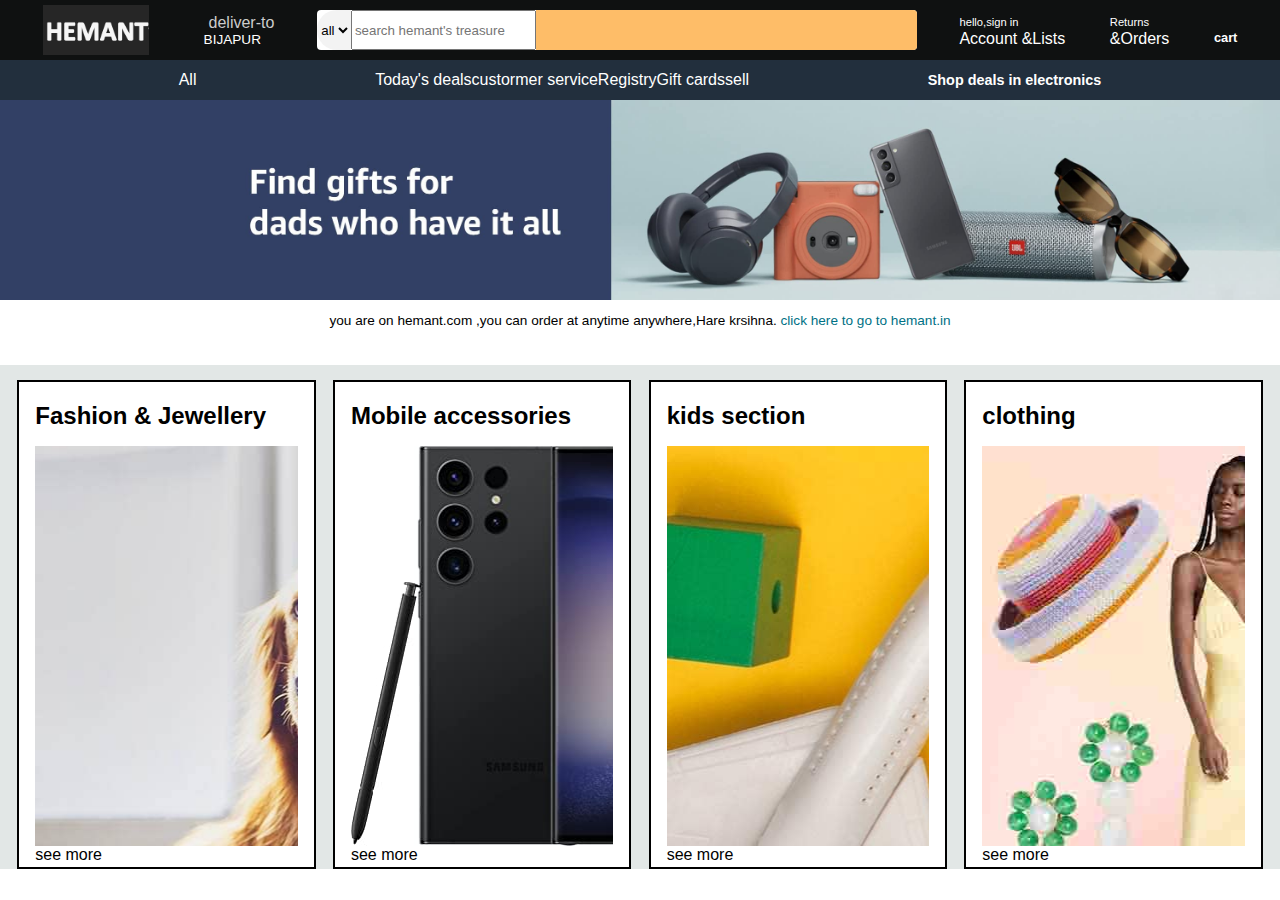
<file: amazon.html>
<!DOCTYPE html>
<html lang="en">
<head>
    <meta charset="UTF-8">
    <meta name="viewport" content="width=device-width, initial-scale=1.0">
    <title>Amazon</title>
    <link rel="stylesheet" href="https://cdnjs.cloudflare.com/ajax/libs/font-awesome/6.5.2/css/all.min.css" integrity="sha512-SnH5WK+bZxgPHs44uWIX+LLJAJ9/2PkPKZ5QiAj6Ta86w+fsb2TkcmfRyVX3pBnMFcV7oQPJkl9QevSCWr3W6A==" crossorigin="anonymous" referrerpolicy="no-referrer" />
    <link rel="stylesheet" href="style.css">
</head>
<body>
    <header>
        <div class="navbar">
            <div class="nav-logo border">
                <div class="logo"></div>
            </div>
            <div class="nav-addresses border">
                <p class="add-first" >deliver-to</p>
                <div class="add-icon">
                    <i class="fa-solid fa-location-dot"></i>
                    <p class="add-sec" >BIJAPUR</p>
                </div>
        
            </div>
            <div class="nav-search">
                <select class="search-select">
                    <option>all</option>
                </select>
                <input placeholder="search hemant's treasure" class="search">
                <div class="search-icon">
                    <i class="fa-solid fa-magnifying-glass"></i>
                </div>
            </div>
        <div class="nav-signin border">
            <p><span>hello,sign in</span></p>
            <p class = "nav-second" ></p>Account &Lists </p>
        </div>
    
    <div class="nav-signin border">
        <p><span>Returns</span></p>
        <p class = "nav-second" ></p>&Orders </p>
    </div>
    <div class="nav-cart border">
        <i class="fa-solid fa-cart-shopping"></i>
        cart
    </div>
    </div>
    


        <div class="panel">
            <div class="panel-all">
                <i class="fa-solid fa-bars"></i>
                All
            </div>
            <div class="panel ops">
                <P>Today's deals</P>
                <P>custormer service</P> 
                <P>Registry</P> 
                <P>Gift cards</P> 
                <P>sell</P> 

                

            </div>
            <div class="panel-deals">
                Shop deals in electronics
            </div>
    </div>
    </header>

    <div class="hero-section"></div>
    <div class="hero-message">
        <p>you are on hemant.com ,you can order at anytime anywhere,Hare krsihna. <a>click here to go to hemant.in</a></p>
    </div>

    <div class="shop-section">
        <div class="box1 box">
            <div class="box-content">
                <h2>Fashion & Jewellery </h2>
                <div class="box-image" style="background: url('box6_image.jpg');"></div>
                <p>see more</p>
            </div>
     </div>
        <div class="box2 box">
            <div class="box-content">
                <h2>Mobile accessories</h2>
                <div class="box-image" style="background: url('box4_image.jpg');"></div>
                <p>see more</p>
            </div>
        </div>
        <div class="box3 box">
            <div class="box-content">
                <h2>kids section</h2>
                <div class="box-image" style="background: url('box7_image.jpg');"></div>
                <p>see more</p>
            </div>
        </div>
        <div class="box4 box">
            <div class="box-content">
                <h2>clothing</h2>
                <div class="box-image" style="background: url('box8_image.jpg');"></div>
                <p>see more</p>
            </div>
        </div>
        
      </div>
    
</body>
</html>
</file>
<file: style.css>
*{
    margin: 0;
    font-family: Arial;
    border:border-box;
}

.navbar{
    height:60px;
    background-color: #0f1111;
    color:white;
    display:flex;
    align-items: center;
    justify-content: space-evenly;

}

.nav-logo{
    height:50px;
    width:106.5px;

}

.logo{
     background-image: url("KING.jpg");
     background-size: cover;
     height:50px;
     width:100%;

}

.border{
    border:2px solid transparent;
}

.border:hover{
    border: 1.5px solid white;
}

.add-first{
    color:#cccccc;
    font-size: 1rem;
    margin-left: 15px;


}
.add-sec{
    font-size: 0.85rem;
    margin-left: 10px;

}
.add-icon{
    display:flex;
    align-items: center;
}


/**box3**/
.nav-search{
    display: flex;
    justify-content: space-evenly;
    background-color: white;
    width: 600px;
    height:40px;
    border-radius: 4px;
}

.search-select{
    background-color: #f3f3f3;
    width:40px;
    text-align: center;
    border-top-left-radius: 400px;
    border-bottom-left-radius: 400px;
    border:none;
}
.search-input{
    width:50px;
    font: 1rem;
    border:none;

}
.search-icon{
    width:450px;
    display: flex;
    justify-content: center;
    align-items: center;
    font-size: 1.2rem;
    background-color: #febd68;
    border-top-right-radius: 4px;
    border-bottom-right-radius: 4px;
    color:#0f1111;

}
.nav-search:hover{
    border: 2px solid orange;

}
/**box 4**/
span{
    font-size: 0.7rem;

}

.nav-second{
    font-size: 0.7rem;
    font-weight: 700;
}
.nav-cart i{
    font-size: 35px;
}
.nav-cart{
    font-size: 0.8rem;
    font-weight: 700;
}

/***panel*/
.panel{
    height:40px;
    background-color: #222f3d;
    display: flex;
    color:white;
    align-items: center;
    justify-content: space-evenly;

}

.panel ops p {
    display:inline;
    margin-bottom: 20px;
}

.panel-ops {
    width:70%;
    font-size: 0.85rem;
}
.panel-deals {
    font-size: 0.9rem;
    font-weight: 700;
}


/*** hero section***/
.hero-section{
    background-image: url("hero_image.jpg");
    background-size: cover;
    height: 200px;
    display: flex;
    justify-content: center;
    align-items: flex-end;
}

.hero-message{
    background-color: white;
    color: black;
    height:40px;
    display: flex;
    align-items: center;
    justify-content: center;
    font-size: 0.85rem;
    margin-bottom: 25px;
}
.hero-message a{
    color:#007185;

}


/********shop section*********/
.shop-section{
    display: flex;
    justify-content: space-evenly;
    background-color: #e2e7e6;
}

.box{
    border:2px solid black;
    height: 450px;
    width:23%;
    background-color: white;
    padding: 20px 0px 15px;
    margin-top: 15px;

}
.box-image{
    height: 400px;
    background-size: cover;
    margin-top: 1rem;
    margin-bottom: 1 rem;

}
.box-content{
    margin-left: 1rem;
    margin-right: 1rem;
}
.box-content p{
    color: 007185;
}
</file>
